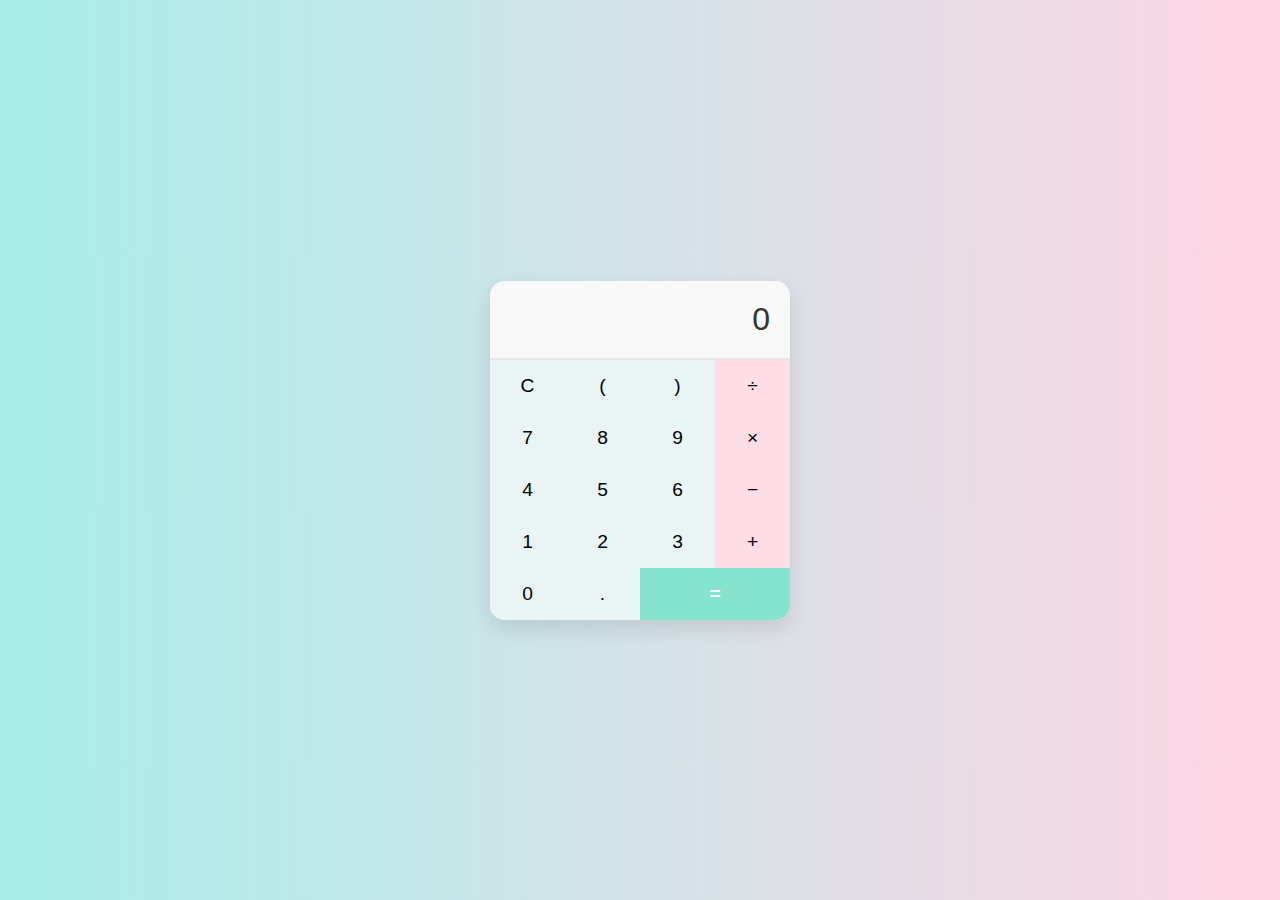
<file: Calculator.html>
<!DOCTYPE html>
<html lang="en">
<head>
  <meta charset="UTF-8">
  <meta name="viewport" content="width=device-width, initial-scale=1.0">
  <title>Aesthetic Calculator</title>
  <!--<link rel="stylesheet" href="styles.css">-->
  <style>
    /* styles.css */
body {
  font-family: 'Arial', sans-serif;
  background: linear-gradient(to right, #a8edea, #fed6e3);
  display: flex;
  justify-content: center;
  align-items: center;
  height: 100vh;
  margin: 0;
}

.calculator {
  background: #ffffff;
  border-radius: 15px;
  box-shadow: 0 8px 20px rgba(0, 0, 0, 0.1);
  width: 300px;
  overflow: hidden;
}

.display {
  background: #f8f8f8;
  padding: 20px;
  font-size: 2rem;
  text-align: right;
  color: #333333;
  border-bottom: 2px solid #e6e6e6;
}

.buttons {
  display: grid;
  grid-template-columns: repeat(4, 1fr);
}

.btn {
  border: none;
  background: #eaf4f4;
  font-size: 1.2rem;
  padding: 15px;
  cursor: pointer;
  transition: background 0.3s ease;
}

.btn:hover {
  background: #c1e9e9;
}

.operator {
  background: #fddde6;
}

.operator:hover {
  background: #fbc4d2;
}

.equal {
  background: #86e3ce;
  grid-column: span 2;
  color: white;
  font-weight: bold;
}

.equal:hover {
  background: #5bc8af;
}
</style>
</head>
<body>
  <div class="calculator">
    <div id="display" class="display">0</div>
    <div class="buttons">
      <button class="btn" onclick="clearDisplay()">C</button>
      <button class="btn" onclick="appendOperator('(')">(</button>
      <button class="btn" onclick="appendOperator(')')">)</button>
      <button class="btn operator" onclick="appendOperator('/')">÷</button>
      <button class="btn" onclick="appendNumber(7)">7</button>
      <button class="btn" onclick="appendNumber(8)">8</button>
      <button class="btn" onclick="appendNumber(9)">9</button>
      <button class="btn operator" onclick="appendOperator('*')">×</button>
      <button class="btn" onclick="appendNumber(4)">4</button>
      <button class="btn" onclick="appendNumber(5)">5</button>
      <button class="btn" onclick="appendNumber(6)">6</button>
      <button class="btn operator" onclick="appendOperator('-')">−</button>
      <button class="btn" onclick="appendNumber(1)">1</button>
      <button class="btn" onclick="appendNumber(2)">2</button>
      <button class="btn" onclick="appendNumber(3)">3</button>
      <button class="btn operator" onclick="appendOperator('+')">+</button>
      <button class="btn" onclick="appendNumber(0)">0</button>
      <button class="btn" onclick="appendNumber('.')">.</button>
      <button class="btn equal" onclick="calculate()">=</button>
    </div>
  </div>
  <!--<script src="script.js"></script>-->
  <script>
    // script.js
let currentInput = '';
let displayElement = document.getElementById('display');

function clearDisplay() {
  currentInput = '';
  displayElement.innerText = '0';
}

function appendNumber(number) {
  currentInput += number;
  displayElement.innerText = currentInput;
}

function appendOperator(operator) {
  if (currentInput !== '' && '+-*/'.indexOf(currentInput.slice(-1)) === -1) {
    currentInput += operator;
    displayElement.innerText = currentInput;
  }
}

function calculate() {
  try {
    currentInput = eval(currentInput).toString();
    displayElement.innerText = currentInput;
  } catch (error) {
    displayElement.innerText = 'Error';
    currentInput = '';
  }
}
</script>
</body>
</html>
</file>
